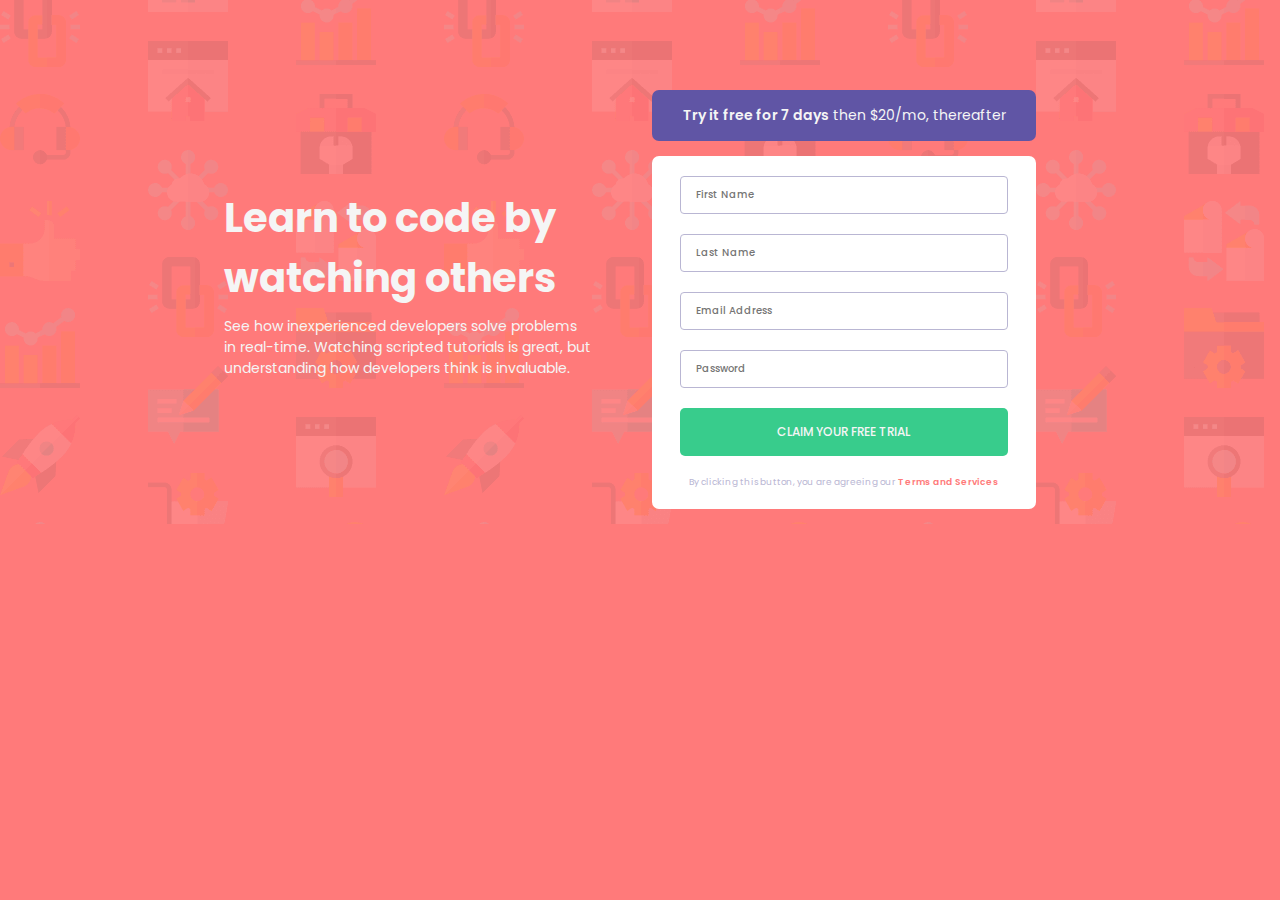
<file: index.html>
<!DOCTYPE html>
<html lang="en">
  <head>
    <meta charset="UTF-8" />
    <meta http-equiv="X-UA-Compatible" content="IE=edge" />
    <meta name="viewport" content="width=device-width, initial-scale=1.0" />
    <meta
      name="I4GxZuri Responsive Task"
      description="recreating a design to be responsive on mobile and desktop."
    />
    <title>I4GxZuri Responsive Task</title>
    <link rel="stylesheet" href="responsive.css" />
    <style>
      @import url("https://fonts.googleapis.com/css2?family=Poppins:wght@400;500;600;700&display=swap");
    </style>
  </head>
  <body>
    <main>
     <div class="designcontainer">
      <div class="main">
        <h3  class="message">Learn to code by watching others</h3>
        <p   class="message">
          See how inexperienced developers solve problems in real-time. Watching
          scripted tutorials is great, but understanding how developers think is
          invaluable.
        </p>
      </div>

      <div class="formcontainer">
      <div class="top">
        <p><b style="font-weight: 600">Try it free for 7 days</b> then $20/mo, thereafter</p>
      </div>
        <form action="#" class="formbox">
  
          <div>
          <input class="text"  type="text" id="fname" name="FName" placeholder="First Name"required /><div class="errormessage">First Name cannot be empty</div>
        </div>
          <div>
          <input class="text"  type="text" id="lname" name="LName" placeholder="Last Name" required /><div class="errormessage">Last Name cannot be empty</div>
        </div>
          <div>
          <input class="text" type="email" id="email" name="Email" placeholder="Email Address" pattern="[a-z0-9]+@[a-z0-9.-]+.[a-z]"  required /><div class="errormessage">Looks like this is not an email.</div>
        </div>
          <div>
          <input class="text" type="password" id="password" name="Password" placeholder="Password" pattern="([A-Za-z0-9?=.*\])" minlength="8" maxlength="15" required /><div class="errormessage">Password cannot be empty</div>
        </div>
        <div>
          <input class="button" type="submit" value="CLAIM YOUR FREE TRIAL"/>
        </div>
        <div>
          <p style="font-size:9px; color: hsl(246, 25%, 77%); text-align: center; margin:10px; cursor: default;">
            By clicking this button, you are agreeing our
            <b style="font-weight:600; color:hsl(0, 100%, 74%)">Terms and Services</b>
          </p>
        </div>
        </form>
    </main>
  </body>
</html>
</file>
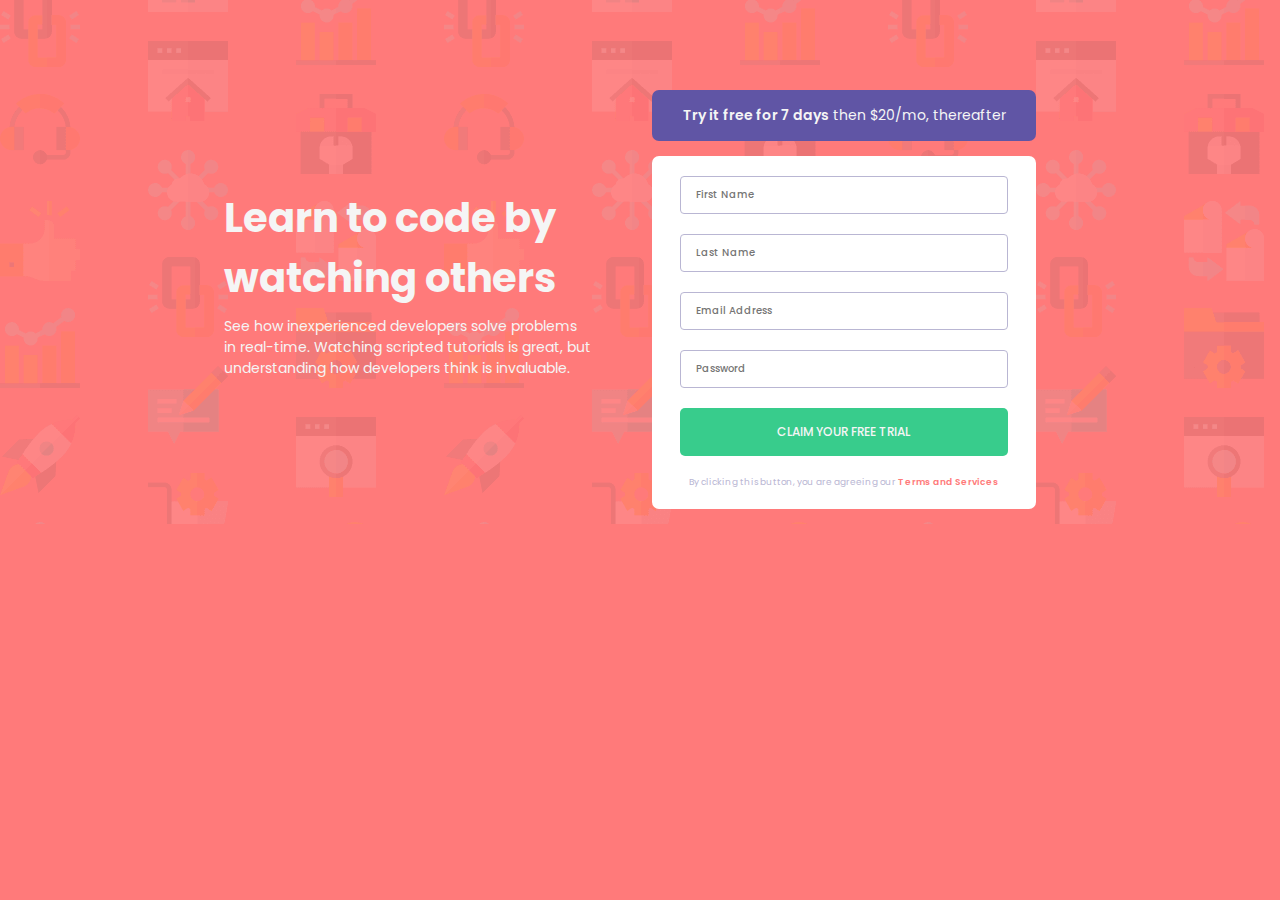
<file: index.html.html>
<!DOCTYPE html>
<html lang="en">
  <head>
    <meta charset="UTF-8" />
    <meta http-equiv="X-UA-Compatible" content="IE=edge" />
    <meta name="viewport" content="width=device-width, initial-scale=1.0" />
    <meta
      name="I4GxZuri CSS Flexbox Task"
      description="recreating a 3-column design"
    />
    <title>CSS Flexbox Task</title>
    <link rel="stylesheet" href="responsive.css" />
    <style>
      @import url("https://fonts.googleapis.com/css2?family=Poppins:wght@400;500;600;700&display=swap");
    </style>
  </head>
  <body>
    <main>
     <div class="designcontainer">
      <div class="main">
        <h3  class="message">Learn to code by watching others</h3>
        <p   class="message">
          See how inexperienced developers solve problems in real-time. Watching
          scripted tutorials is great, but understanding how developers think is
          invaluable.
        </p>
      </div>

      <div class="formcontainer">
      <div class="top">
        <p><b style="font-weight: 600">Try it free for 7 days</b> then $20/mo, thereafter</p>
      </div>
        <form action="#" class="formbox">
          <div>
          <input class="text"  type="text" id="fname" name="FName" placeholder="First Name"required />
        </div>
          <div>
          <input class="text"  type="text" id="lname" name="LName" placeholder="Last Name" required />
        </div>
          <div>
          <input class="text" type="email" id="email" name="Email" placeholder="Email Address" pattern="[a-z0-9]+@[a-z0-9.-]+.[a-z]"  required />
        </div>
          <div>
          <input class="text" type="password" id="password" name="Password" placeholder="Password" pattern="([A-Za-z0-9?=.*\])" minlength="8" maxlength="15" required />
        </div>
        <div>
          <input class="button" type="submit" value="CLAIM YOUR FREE TRIAL"/>
        </div>
          <p style="font-size:9px; color: hsl(246, 25%, 77%); text-align: center; margin:10px; cursor: default;">
            By clicking this button, you are agreeing our
            <b style="font-weight:600; color:hsl(0, 100%, 74%)">Terms and Services</b>
          </p>
        </form>
      </div>
     </div>
    </main>
  </body>
</html>
</file>
<file: responsive.css>
* {
  margin: 0;
  padding: 0;
  box-sizing: border-box;
}

body {
  background-color: hsl(0, 100%, 74%);
  font-size: 16px;
  font-family: "Poppins", sans-serif;
  width: 100%;
}
.designcontainer {
  display: flex;
  justify-content: center;
}
.formcontainer {
  width: 30%;
  border: none;
  margin-top: 90px;
  margin-right: 100px;
  margin-bottom: 15px;
}

.main {
  width: 35%;
  color: whitesmoke;
  margin-top: 180px;
  margin-right: 60px;
  justify-content: center;
}
.message {
  color: whitesmoke;
  padding-left: 80px;
  margin-top: 8px;
  display: flex;
  justify-content: center;
  align-items: center;
}

.top {
  background-color: hsl(248, 32%, 49%);
  width: 100%;
  margin-bottom: 15px;
  border: none;
  border-radius: 7px;
  padding: 15px;
  text-align: center;
  color: whitesmoke;
  font-size: 10px;
  display: flex;
  align-items: center;
  justify-content: center;
}

.formbox {
  padding: 10px;
  background-color: white;
  border: none;
  border-radius: 7px;
}
div h3 {
  font-size: 40px;
  font-weight: 700;
}
div p {
  font-size: 14px;
  font-weight: 400;
}
input {
  width: 90%;
  margin: 10px;
  margin-left: 18px;
  padding: 10px;
  padding-left: 15px;
  border: 1px solid hsl(246, 25%, 77%);
  border-radius: 4px;
  font-family: "Poppins";
  font-size: 10px;
  font-weight: 500;
  color: hsl(249, 10%, 26%);
  cursor: text;
}

.errormessage {
  font-size: 10px;
  font-style: italic;
  margin-left: 227px;
  margin-bottom: 5px;
  display: none;
}

.bottom {
  width: 30%;
  float: right;
  background-color: white;
  border: none;
  border-radius: 5px;
  margin-top: 60px;
  padding: 5px;
  display: flex;
  align-items: center;
  justify-content: center;
}
.button {
  width: 90%;
  background-color: hsl(154, 59%, 51%);
  border: none;
  border-radius: 5px;
  padding: 15px;
  margin-left: 18px;
  color: whitesmoke;
  text-align: center;
  cursor: default;
  font-weight: 500;
  font-size: 12px;
}

.button:active {
  background-color: hsla(154, 59%, 51%, 0.7);
  cursor: pointer;
}
/* 
.text:focus {
  outline: none;
  box-shadow: 0 0 0 0.5px hsl(248, 32%, 49%);
} */

.text:valid {
 border: 0.7px solid hsl(248, 32%, 49%);
 outline: none;
}

.errormessage {
  font-size: 10px;
  color: hsl(0, 100%, 74%);
  font-style: italic;
  margin-left: 227px;
  margin-bottom: 5px;
  display: none;
}

.text:invalid:focus {
  background: url(icon-error.svg) no-repeat 94%center;
  border: 2px solid hsl(0, 100%, 74%);
  border-radius: 5px;
  outline: none;
}

.text:required:valid:focus ~ .errormessage {
  display: none;
}

.text:required:focus ~ .errormessage {
  display: block;
}

@media screen and (max-width: 1440px) {
  body .designcontainer {
    background-image: url("bg-intro-desktop.png");
  }
}
@media screen and (max-width: 450px) {
  body .designcontainer {
    background-image: url("bg-intro-mobile.png");
    width: 100%;
  }

  .formcontainer {
    flex-direction: column;
    width: 80%;
    margin-left: 35px;
    margin-top: 50px;
    margin-bottom: 15px;
  }

  .designcontainer {
    flex-direction: column;
  }

  .errormessage {
    font-size: 8px;
    color: hsl(0, 100%, 74%);
    font-style: italic;
    margin-left: 152px;
    margin-bottom: 5px;
    display: none;
  }

  .main {
    width: 80%;
    margin-top: 50px;
  }

  .message {
    text-align: center;
    margin-top: 5px;
  }
  div h3 {
    font-size: 20px;
    font-weight: 700;
  }

  h3.message {
    margin-top: 5px;
  }
  div p {
    font-size: 12px;
    font-weight: 400;
  }
}
</file>
